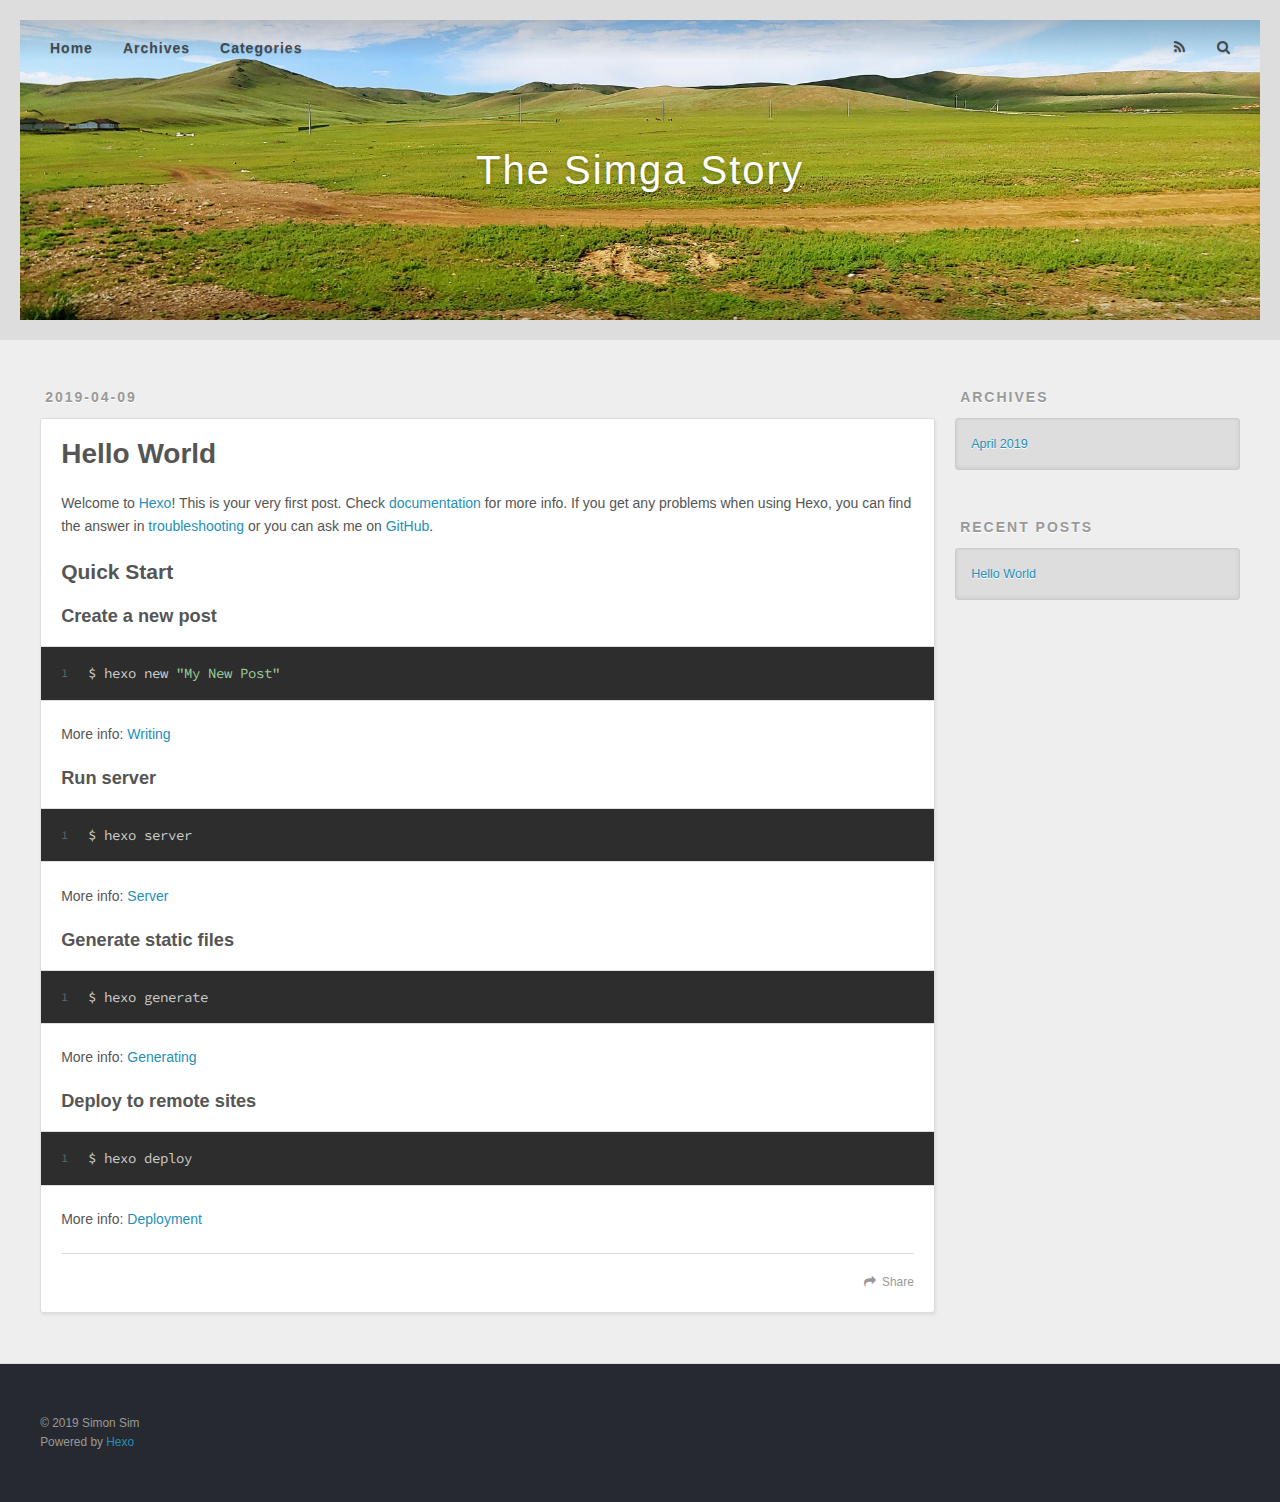
<file: index.html>
<!DOCTYPE html>
<html>
<head><meta name="generator" content="Hexo 3.8.0">
  <meta charset="utf-8">
  

  
  <title>The Simga Story</title>
  <meta name="viewport" content="width=device-width, initial-scale=1, maximum-scale=1">
  <meta name="description" content="설명 없음">
<meta property="og:type" content="website">
<meta property="og:title" content="The Simga Story">
<meta property="og:url" content="https://simhc0714.github.io/index.html">
<meta property="og:site_name" content="The Simga Story">
<meta property="og:description" content="설명 없음">
<meta property="og:locale" content="default">
<meta name="twitter:card" content="summary">
<meta name="twitter:title" content="The Simga Story">
<meta name="twitter:description" content="설명 없음">
  
    <link rel="alternate" href="/atom.xml" title="The Simga Story" type="application/atom+xml">
  
  
    <link rel="icon" href="/favicon.png">
  
  
    <link href="//fonts.googleapis.com/css?family=Source+Code+Pro" rel="stylesheet" type="text/css">
  
  <link rel="stylesheet" href="/css/style.css">
</head>
</html>
<body>
  <div id="container">
    <div id="wrap">
      <header id="header">
  <div id="banner"></div>
  <div id="header-outer" class="outer">
    <div id="header-title" class="inner">
      <h1 id="logo-wrap">
        <a href="/" id="logo">The Simga Story</a>
      </h1>
      
    </div>
    <div id="header-inner" class="inner">
      <nav id="main-nav">
        <a id="main-nav-toggle" class="nav-icon"></a>
        
          <a class="main-nav-link" href="/">Home</a>
        
          <a class="main-nav-link" href="/archives">Archives</a>
        
          <a class="main-nav-link" href="/">Categories</a>
        
      </nav>
      <nav id="sub-nav">
        
          <a id="nav-rss-link" class="nav-icon" href="/atom.xml" title="RSS Feed"></a>
        
        <a id="nav-search-btn" class="nav-icon" title="Search"></a>
      </nav>
      <div id="search-form-wrap">
        <form action="//google.com/search" method="get" accept-charset="UTF-8" class="search-form"><input type="search" name="q" class="search-form-input" placeholder="Search"><button type="submit" class="search-form-submit">&#xF002;</button><input type="hidden" name="sitesearch" value="https://simhc0714.github.io"></form>
      </div>
    </div>
  </div>
</header>
      <div class="outer">
        <section id="main">
  
    <article id="post-hello-world" class="article article-type-post" itemscope itemprop="blogPost">
  <div class="article-meta">
    <a href="/2019/04/09/hello-world/" class="article-date">
  <time datetime="2019-04-09T12:12:04.804Z" itemprop="datePublished">2019-04-09</time>
</a>
    
  </div>
  <div class="article-inner">
    
    
      <header class="article-header">
        
  
    <h1 itemprop="name">
      <a class="article-title" href="/2019/04/09/hello-world/">Hello World</a>
    </h1>
  

      </header>
    
    <div class="article-entry" itemprop="articleBody">
      
        <p>Welcome to <a href="https://hexo.io/" target="_blank" rel="noopener">Hexo</a>! This is your very first post. Check <a href="https://hexo.io/docs/" target="_blank" rel="noopener">documentation</a> for more info. If you get any problems when using Hexo, you can find the answer in <a href="https://hexo.io/docs/troubleshooting.html" target="_blank" rel="noopener">troubleshooting</a> or you can ask me on <a href="https://github.com/hexojs/hexo/issues" target="_blank" rel="noopener">GitHub</a>.</p>
<h2 id="Quick-Start"><a href="#Quick-Start" class="headerlink" title="Quick Start"></a>Quick Start</h2><h3 id="Create-a-new-post"><a href="#Create-a-new-post" class="headerlink" title="Create a new post"></a>Create a new post</h3><figure class="highlight bash"><table><tr><td class="gutter"><pre><span class="line">1</span><br></pre></td><td class="code"><pre><span class="line">$ hexo new <span class="string">"My New Post"</span></span><br></pre></td></tr></table></figure>
<p>More info: <a href="https://hexo.io/docs/writing.html" target="_blank" rel="noopener">Writing</a></p>
<h3 id="Run-server"><a href="#Run-server" class="headerlink" title="Run server"></a>Run server</h3><figure class="highlight bash"><table><tr><td class="gutter"><pre><span class="line">1</span><br></pre></td><td class="code"><pre><span class="line">$ hexo server</span><br></pre></td></tr></table></figure>
<p>More info: <a href="https://hexo.io/docs/server.html" target="_blank" rel="noopener">Server</a></p>
<h3 id="Generate-static-files"><a href="#Generate-static-files" class="headerlink" title="Generate static files"></a>Generate static files</h3><figure class="highlight bash"><table><tr><td class="gutter"><pre><span class="line">1</span><br></pre></td><td class="code"><pre><span class="line">$ hexo generate</span><br></pre></td></tr></table></figure>
<p>More info: <a href="https://hexo.io/docs/generating.html" target="_blank" rel="noopener">Generating</a></p>
<h3 id="Deploy-to-remote-sites"><a href="#Deploy-to-remote-sites" class="headerlink" title="Deploy to remote sites"></a>Deploy to remote sites</h3><figure class="highlight bash"><table><tr><td class="gutter"><pre><span class="line">1</span><br></pre></td><td class="code"><pre><span class="line">$ hexo deploy</span><br></pre></td></tr></table></figure>
<p>More info: <a href="https://hexo.io/docs/deployment.html" target="_blank" rel="noopener">Deployment</a></p>

      
    </div>
    <footer class="article-footer">
      <a data-url="https://simhc0714.github.io/2019/04/09/hello-world/" data-id="cjugyo5ll0000w0rtl2xienkd" class="article-share-link">Share</a>
      
      
    </footer>
  </div>
  
</article>


  


</section>
        
          <aside id="sidebar">
  
    

  
    

  
    
  
    
  <div class="widget-wrap">
    <h3 class="widget-title">Archives</h3>
    <div class="widget">
      <ul class="archive-list"><li class="archive-list-item"><a class="archive-list-link" href="/archives/2019/04/">April 2019</a></li></ul>
    </div>
  </div>


  
    
  <div class="widget-wrap">
    <h3 class="widget-title">Recent Posts</h3>
    <div class="widget">
      <ul>
        
          <li>
            <a href="/2019/04/09/hello-world/">Hello World</a>
          </li>
        
      </ul>
    </div>
  </div>

  
</aside>
        
      </div>
      <footer id="footer">
  
  <div class="outer">
    <div id="footer-info" class="inner">
      &copy; 2019 Simon Sim<br>
      Powered by <a href="http://hexo.io/" target="_blank">Hexo</a>
    </div>
  </div>
</footer>
    </div>
    <nav id="mobile-nav">
  
    <a href="/" class="mobile-nav-link">Home</a>
  
    <a href="/archives" class="mobile-nav-link">Archives</a>
  
    <a href="/" class="mobile-nav-link">Categories</a>
  
</nav>
    

<script src="//ajax.googleapis.com/ajax/libs/jquery/2.0.3/jquery.min.js"></script>


  <link rel="stylesheet" href="/fancybox/jquery.fancybox.css">
  <script src="/fancybox/jquery.fancybox.pack.js"></script>


<script src="/js/script.js"></script>



  </div>
</body>
</html>
</file>
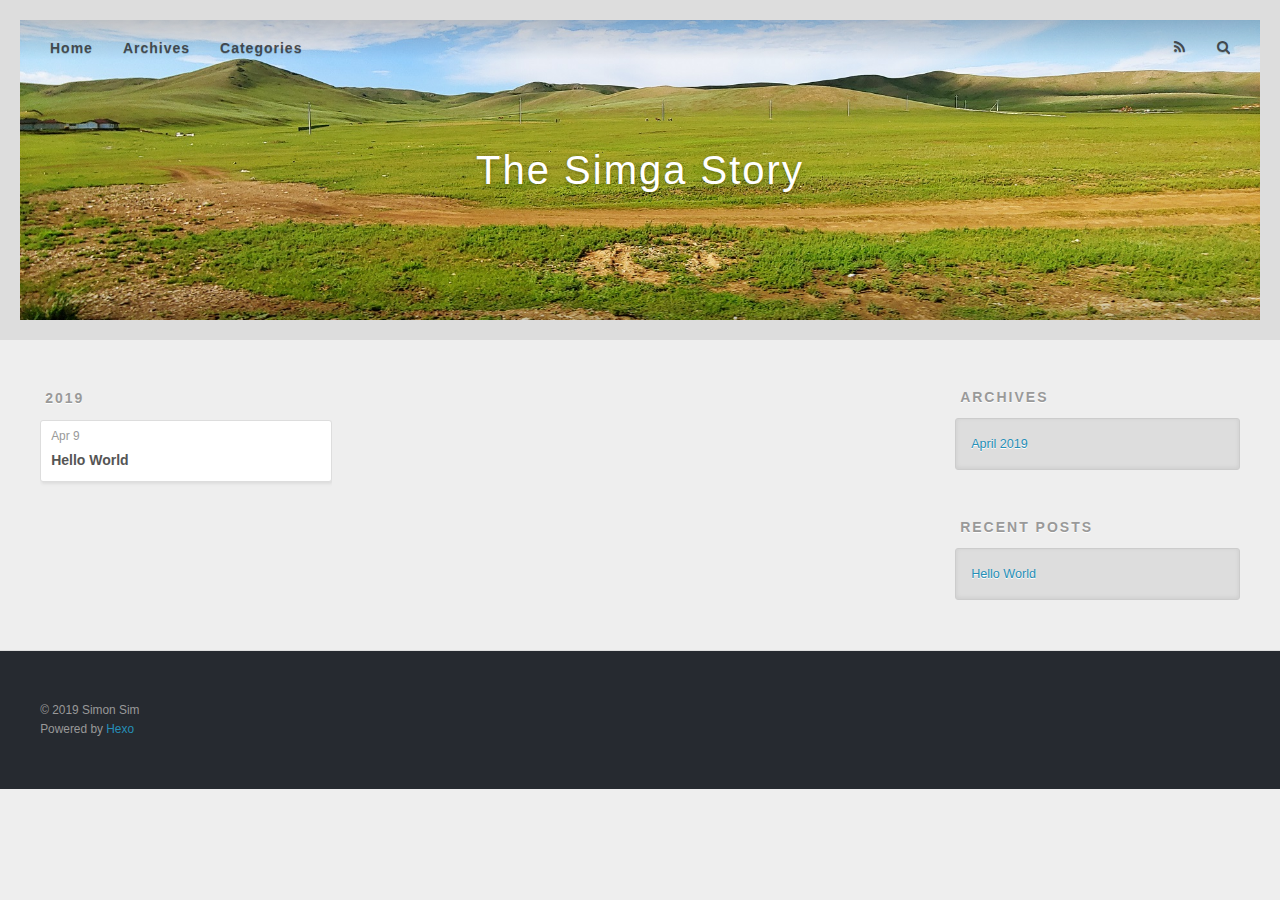
<file: archives/index.html>
<!DOCTYPE html>
<html>
<head><meta name="generator" content="Hexo 3.8.0">
  <meta charset="utf-8">
  

  
  <title>Archives | The Simga Story</title>
  <meta name="viewport" content="width=device-width, initial-scale=1, maximum-scale=1">
  <meta name="description" content="설명 없음">
<meta property="og:type" content="website">
<meta property="og:title" content="The Simga Story">
<meta property="og:url" content="https://simhc0714.github.io/archives/index.html">
<meta property="og:site_name" content="The Simga Story">
<meta property="og:description" content="설명 없음">
<meta property="og:locale" content="default">
<meta name="twitter:card" content="summary">
<meta name="twitter:title" content="The Simga Story">
<meta name="twitter:description" content="설명 없음">
  
    <link rel="alternate" href="/atom.xml" title="The Simga Story" type="application/atom+xml">
  
  
    <link rel="icon" href="/favicon.png">
  
  
    <link href="//fonts.googleapis.com/css?family=Source+Code+Pro" rel="stylesheet" type="text/css">
  
  <link rel="stylesheet" href="/css/style.css">
</head>
</html>
<body>
  <div id="container">
    <div id="wrap">
      <header id="header">
  <div id="banner"></div>
  <div id="header-outer" class="outer">
    <div id="header-title" class="inner">
      <h1 id="logo-wrap">
        <a href="/" id="logo">The Simga Story</a>
      </h1>
      
    </div>
    <div id="header-inner" class="inner">
      <nav id="main-nav">
        <a id="main-nav-toggle" class="nav-icon"></a>
        
          <a class="main-nav-link" href="/">Home</a>
        
          <a class="main-nav-link" href="/archives">Archives</a>
        
          <a class="main-nav-link" href="/">Categories</a>
        
      </nav>
      <nav id="sub-nav">
        
          <a id="nav-rss-link" class="nav-icon" href="/atom.xml" title="RSS Feed"></a>
        
        <a id="nav-search-btn" class="nav-icon" title="Search"></a>
      </nav>
      <div id="search-form-wrap">
        <form action="//google.com/search" method="get" accept-charset="UTF-8" class="search-form"><input type="search" name="q" class="search-form-input" placeholder="Search"><button type="submit" class="search-form-submit">&#xF002;</button><input type="hidden" name="sitesearch" value="https://simhc0714.github.io"></form>
      </div>
    </div>
  </div>
</header>
      <div class="outer">
        <section id="main">
  
  
    
    
      
      
      <section class="archives-wrap">
        <div class="archive-year-wrap">
          <a href="/archives/2019" class="archive-year">2019</a>
        </div>
        <div class="archives">
    
    <article class="archive-article archive-type-post">
  <div class="archive-article-inner">
    <header class="archive-article-header">
      <a href="/2019/04/09/hello-world/" class="archive-article-date">
  <time datetime="2019-04-09T12:12:04.804Z" itemprop="datePublished">Apr 9</time>
</a>
      
  
    <h1 itemprop="name">
      <a class="archive-article-title" href="/2019/04/09/hello-world/">Hello World</a>
    </h1>
  

    </header>
  </div>
</article>
  
  
    </div></section>
  


</section>
        
          <aside id="sidebar">
  
    

  
    

  
    
  
    
  <div class="widget-wrap">
    <h3 class="widget-title">Archives</h3>
    <div class="widget">
      <ul class="archive-list"><li class="archive-list-item"><a class="archive-list-link" href="/archives/2019/04/">April 2019</a></li></ul>
    </div>
  </div>


  
    
  <div class="widget-wrap">
    <h3 class="widget-title">Recent Posts</h3>
    <div class="widget">
      <ul>
        
          <li>
            <a href="/2019/04/09/hello-world/">Hello World</a>
          </li>
        
      </ul>
    </div>
  </div>

  
</aside>
        
      </div>
      <footer id="footer">
  
  <div class="outer">
    <div id="footer-info" class="inner">
      &copy; 2019 Simon Sim<br>
      Powered by <a href="http://hexo.io/" target="_blank">Hexo</a>
    </div>
  </div>
</footer>
    </div>
    <nav id="mobile-nav">
  
    <a href="/" class="mobile-nav-link">Home</a>
  
    <a href="/archives" class="mobile-nav-link">Archives</a>
  
    <a href="/" class="mobile-nav-link">Categories</a>
  
</nav>
    

<script src="//ajax.googleapis.com/ajax/libs/jquery/2.0.3/jquery.min.js"></script>


  <link rel="stylesheet" href="/fancybox/jquery.fancybox.css">
  <script src="/fancybox/jquery.fancybox.pack.js"></script>


<script src="/js/script.js"></script>



  </div>
</body>
</html>
</file>
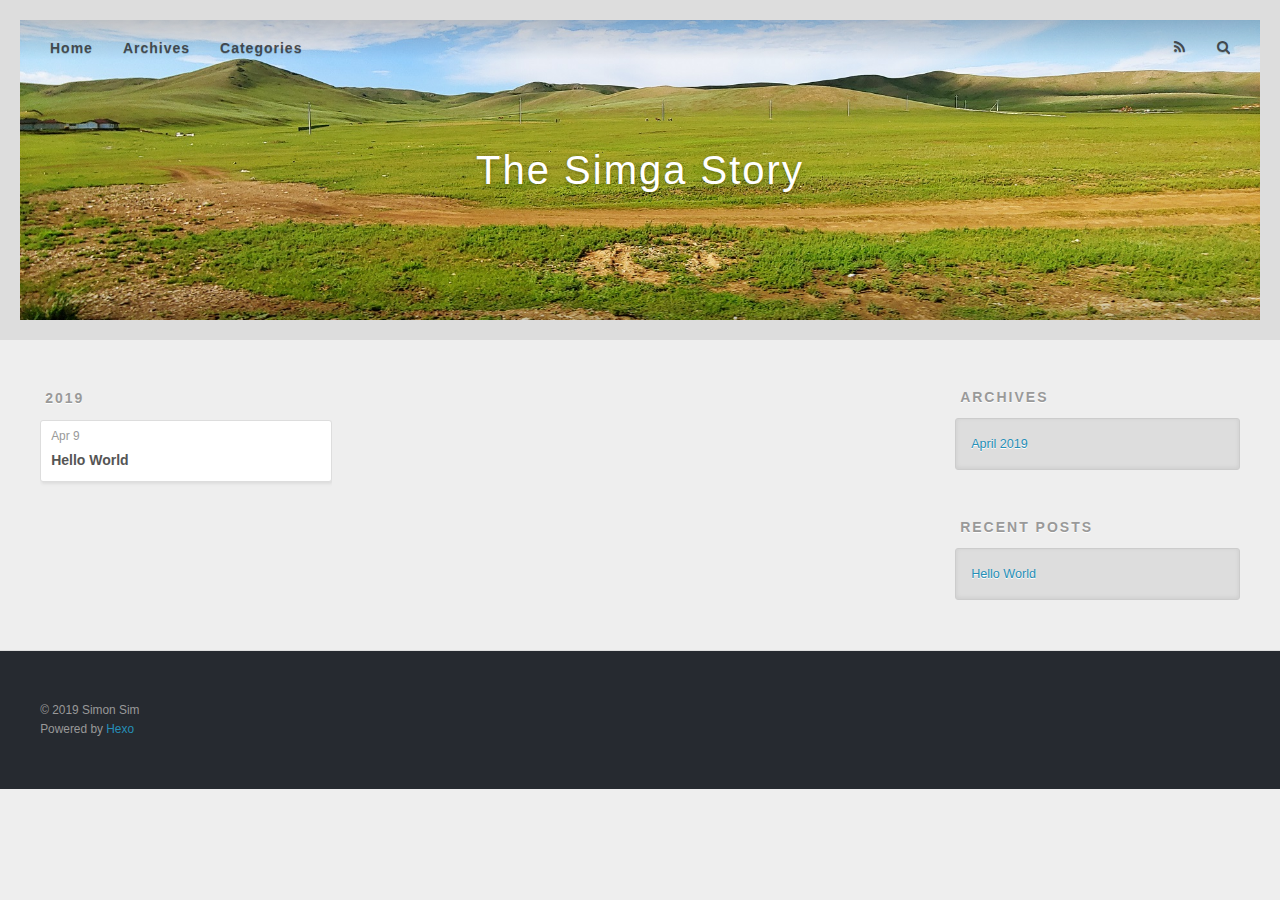
<file: archives/2019/index.html>
<!DOCTYPE html>
<html>
<head><meta name="generator" content="Hexo 3.8.0">
  <meta charset="utf-8">
  

  
  <title>Archives: 2019 | The Simga Story</title>
  <meta name="viewport" content="width=device-width, initial-scale=1, maximum-scale=1">
  <meta name="description" content="설명 없음">
<meta property="og:type" content="website">
<meta property="og:title" content="The Simga Story">
<meta property="og:url" content="https://simhc0714.github.io/archives/2019/index.html">
<meta property="og:site_name" content="The Simga Story">
<meta property="og:description" content="설명 없음">
<meta property="og:locale" content="default">
<meta name="twitter:card" content="summary">
<meta name="twitter:title" content="The Simga Story">
<meta name="twitter:description" content="설명 없음">
  
    <link rel="alternate" href="/atom.xml" title="The Simga Story" type="application/atom+xml">
  
  
    <link rel="icon" href="/favicon.png">
  
  
    <link href="//fonts.googleapis.com/css?family=Source+Code+Pro" rel="stylesheet" type="text/css">
  
  <link rel="stylesheet" href="/css/style.css">
</head>
</html>
<body>
  <div id="container">
    <div id="wrap">
      <header id="header">
  <div id="banner"></div>
  <div id="header-outer" class="outer">
    <div id="header-title" class="inner">
      <h1 id="logo-wrap">
        <a href="/" id="logo">The Simga Story</a>
      </h1>
      
    </div>
    <div id="header-inner" class="inner">
      <nav id="main-nav">
        <a id="main-nav-toggle" class="nav-icon"></a>
        
          <a class="main-nav-link" href="/">Home</a>
        
          <a class="main-nav-link" href="/archives">Archives</a>
        
          <a class="main-nav-link" href="/">Categories</a>
        
      </nav>
      <nav id="sub-nav">
        
          <a id="nav-rss-link" class="nav-icon" href="/atom.xml" title="RSS Feed"></a>
        
        <a id="nav-search-btn" class="nav-icon" title="Search"></a>
      </nav>
      <div id="search-form-wrap">
        <form action="//google.com/search" method="get" accept-charset="UTF-8" class="search-form"><input type="search" name="q" class="search-form-input" placeholder="Search"><button type="submit" class="search-form-submit">&#xF002;</button><input type="hidden" name="sitesearch" value="https://simhc0714.github.io"></form>
      </div>
    </div>
  </div>
</header>
      <div class="outer">
        <section id="main">
  
  
    
    
      
      
      <section class="archives-wrap">
        <div class="archive-year-wrap">
          <a href="/archives/2019" class="archive-year">2019</a>
        </div>
        <div class="archives">
    
    <article class="archive-article archive-type-post">
  <div class="archive-article-inner">
    <header class="archive-article-header">
      <a href="/2019/04/09/hello-world/" class="archive-article-date">
  <time datetime="2019-04-09T12:12:04.804Z" itemprop="datePublished">Apr 9</time>
</a>
      
  
    <h1 itemprop="name">
      <a class="archive-article-title" href="/2019/04/09/hello-world/">Hello World</a>
    </h1>
  

    </header>
  </div>
</article>
  
  
    </div></section>
  


</section>
        
          <aside id="sidebar">
  
    

  
    

  
    
  
    
  <div class="widget-wrap">
    <h3 class="widget-title">Archives</h3>
    <div class="widget">
      <ul class="archive-list"><li class="archive-list-item"><a class="archive-list-link" href="/archives/2019/04/">April 2019</a></li></ul>
    </div>
  </div>


  
    
  <div class="widget-wrap">
    <h3 class="widget-title">Recent Posts</h3>
    <div class="widget">
      <ul>
        
          <li>
            <a href="/2019/04/09/hello-world/">Hello World</a>
          </li>
        
      </ul>
    </div>
  </div>

  
</aside>
        
      </div>
      <footer id="footer">
  
  <div class="outer">
    <div id="footer-info" class="inner">
      &copy; 2019 Simon Sim<br>
      Powered by <a href="http://hexo.io/" target="_blank">Hexo</a>
    </div>
  </div>
</footer>
    </div>
    <nav id="mobile-nav">
  
    <a href="/" class="mobile-nav-link">Home</a>
  
    <a href="/archives" class="mobile-nav-link">Archives</a>
  
    <a href="/" class="mobile-nav-link">Categories</a>
  
</nav>
    

<script src="//ajax.googleapis.com/ajax/libs/jquery/2.0.3/jquery.min.js"></script>


  <link rel="stylesheet" href="/fancybox/jquery.fancybox.css">
  <script src="/fancybox/jquery.fancybox.pack.js"></script>


<script src="/js/script.js"></script>



  </div>
</body>
</html>
</file>
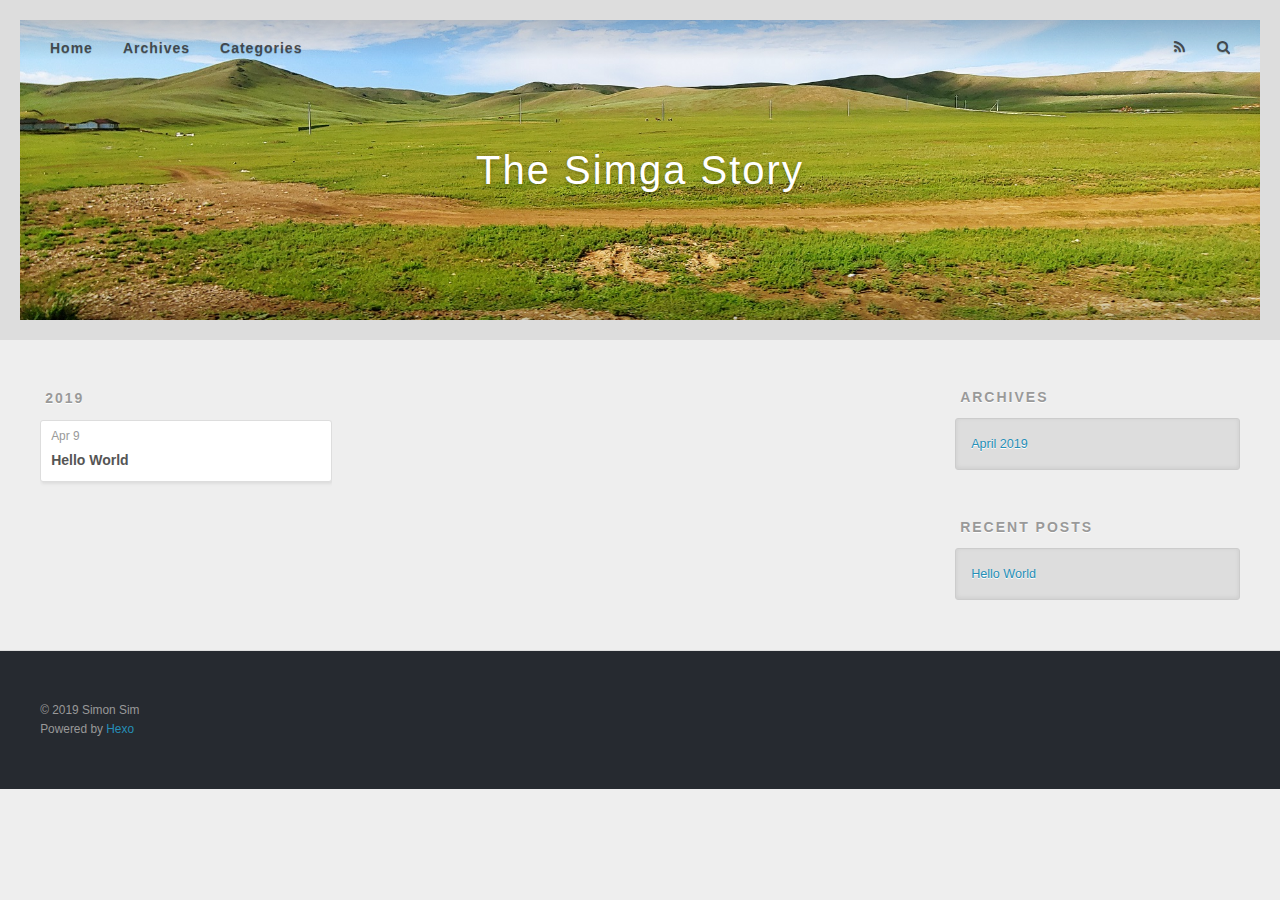
<file: archives/2019/04/index.html>
<!DOCTYPE html>
<html>
<head><meta name="generator" content="Hexo 3.8.0">
  <meta charset="utf-8">
  

  
  <title>Archives: 2019/4 | The Simga Story</title>
  <meta name="viewport" content="width=device-width, initial-scale=1, maximum-scale=1">
  <meta name="description" content="설명 없음">
<meta property="og:type" content="website">
<meta property="og:title" content="The Simga Story">
<meta property="og:url" content="https://simhc0714.github.io/archives/2019/04/index.html">
<meta property="og:site_name" content="The Simga Story">
<meta property="og:description" content="설명 없음">
<meta property="og:locale" content="default">
<meta name="twitter:card" content="summary">
<meta name="twitter:title" content="The Simga Story">
<meta name="twitter:description" content="설명 없음">
  
    <link rel="alternate" href="/atom.xml" title="The Simga Story" type="application/atom+xml">
  
  
    <link rel="icon" href="/favicon.png">
  
  
    <link href="//fonts.googleapis.com/css?family=Source+Code+Pro" rel="stylesheet" type="text/css">
  
  <link rel="stylesheet" href="/css/style.css">
</head>
</html>
<body>
  <div id="container">
    <div id="wrap">
      <header id="header">
  <div id="banner"></div>
  <div id="header-outer" class="outer">
    <div id="header-title" class="inner">
      <h1 id="logo-wrap">
        <a href="/" id="logo">The Simga Story</a>
      </h1>
      
    </div>
    <div id="header-inner" class="inner">
      <nav id="main-nav">
        <a id="main-nav-toggle" class="nav-icon"></a>
        
          <a class="main-nav-link" href="/">Home</a>
        
          <a class="main-nav-link" href="/archives">Archives</a>
        
          <a class="main-nav-link" href="/">Categories</a>
        
      </nav>
      <nav id="sub-nav">
        
          <a id="nav-rss-link" class="nav-icon" href="/atom.xml" title="RSS Feed"></a>
        
        <a id="nav-search-btn" class="nav-icon" title="Search"></a>
      </nav>
      <div id="search-form-wrap">
        <form action="//google.com/search" method="get" accept-charset="UTF-8" class="search-form"><input type="search" name="q" class="search-form-input" placeholder="Search"><button type="submit" class="search-form-submit">&#xF002;</button><input type="hidden" name="sitesearch" value="https://simhc0714.github.io"></form>
      </div>
    </div>
  </div>
</header>
      <div class="outer">
        <section id="main">
  
  
    
    
      
      
      <section class="archives-wrap">
        <div class="archive-year-wrap">
          <a href="/archives/2019" class="archive-year">2019</a>
        </div>
        <div class="archives">
    
    <article class="archive-article archive-type-post">
  <div class="archive-article-inner">
    <header class="archive-article-header">
      <a href="/2019/04/09/hello-world/" class="archive-article-date">
  <time datetime="2019-04-09T12:12:04.804Z" itemprop="datePublished">Apr 9</time>
</a>
      
  
    <h1 itemprop="name">
      <a class="archive-article-title" href="/2019/04/09/hello-world/">Hello World</a>
    </h1>
  

    </header>
  </div>
</article>
  
  
    </div></section>
  


</section>
        
          <aside id="sidebar">
  
    

  
    

  
    
  
    
  <div class="widget-wrap">
    <h3 class="widget-title">Archives</h3>
    <div class="widget">
      <ul class="archive-list"><li class="archive-list-item"><a class="archive-list-link" href="/archives/2019/04/">April 2019</a></li></ul>
    </div>
  </div>


  
    
  <div class="widget-wrap">
    <h3 class="widget-title">Recent Posts</h3>
    <div class="widget">
      <ul>
        
          <li>
            <a href="/2019/04/09/hello-world/">Hello World</a>
          </li>
        
      </ul>
    </div>
  </div>

  
</aside>
        
      </div>
      <footer id="footer">
  
  <div class="outer">
    <div id="footer-info" class="inner">
      &copy; 2019 Simon Sim<br>
      Powered by <a href="http://hexo.io/" target="_blank">Hexo</a>
    </div>
  </div>
</footer>
    </div>
    <nav id="mobile-nav">
  
    <a href="/" class="mobile-nav-link">Home</a>
  
    <a href="/archives" class="mobile-nav-link">Archives</a>
  
    <a href="/" class="mobile-nav-link">Categories</a>
  
</nav>
    

<script src="//ajax.googleapis.com/ajax/libs/jquery/2.0.3/jquery.min.js"></script>


  <link rel="stylesheet" href="/fancybox/jquery.fancybox.css">
  <script src="/fancybox/jquery.fancybox.pack.js"></script>


<script src="/js/script.js"></script>



  </div>
</body>
</html>
</file>
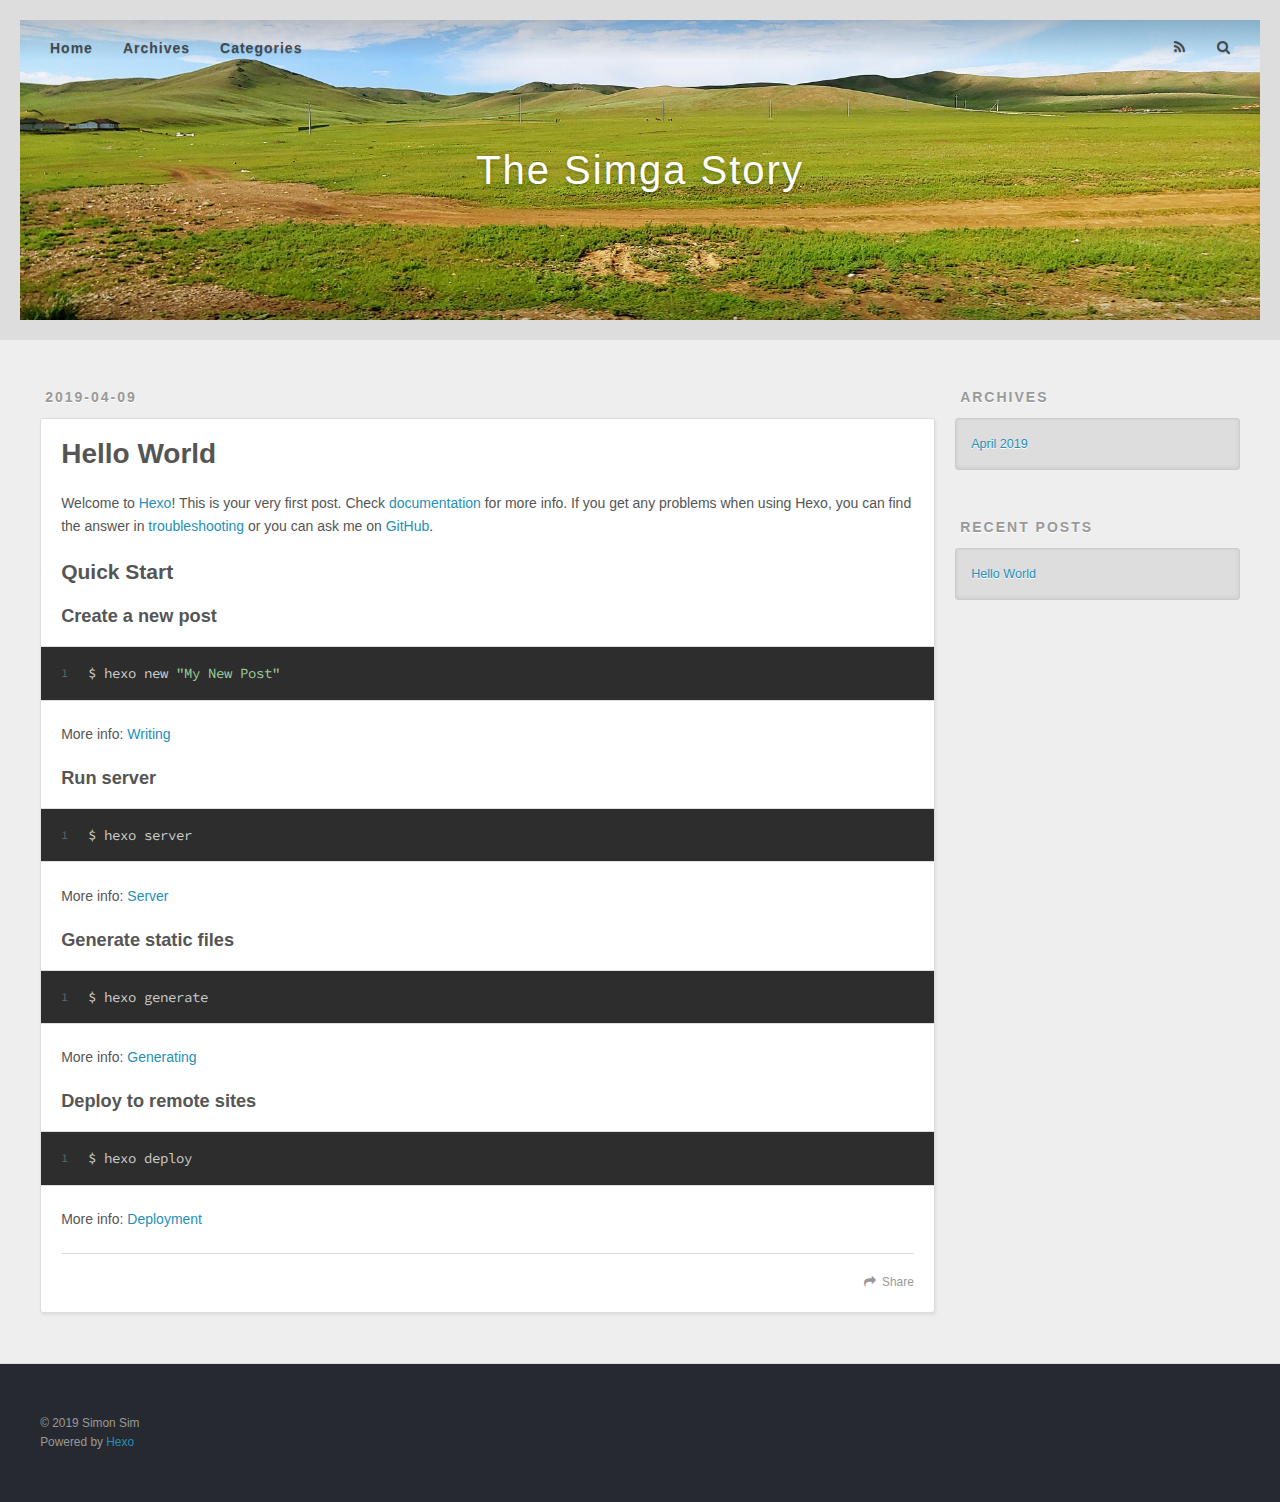
<file: 2019/04/09/hello-world/index.html>
<!DOCTYPE html>
<html>
<head><meta name="generator" content="Hexo 3.8.0">
  <meta charset="utf-8">
  

  
  <title>Hello World | The Simga Story</title>
  <meta name="viewport" content="width=device-width, initial-scale=1, maximum-scale=1">
  <meta name="description" content="Welcome to Hexo! This is your very first post. Check documentation for more info. If you get any problems when using Hexo, you can find the answer in troubleshooting or you can ask me on GitHub. Quick">
<meta property="og:type" content="article">
<meta property="og:title" content="Hello World">
<meta property="og:url" content="https://simhc0714.github.io/2019/04/09/hello-world/index.html">
<meta property="og:site_name" content="The Simga Story">
<meta property="og:description" content="Welcome to Hexo! This is your very first post. Check documentation for more info. If you get any problems when using Hexo, you can find the answer in troubleshooting or you can ask me on GitHub. Quick">
<meta property="og:locale" content="default">
<meta property="og:updated_time" content="2019-04-09T12:12:04.804Z">
<meta name="twitter:card" content="summary">
<meta name="twitter:title" content="Hello World">
<meta name="twitter:description" content="Welcome to Hexo! This is your very first post. Check documentation for more info. If you get any problems when using Hexo, you can find the answer in troubleshooting or you can ask me on GitHub. Quick">
  
    <link rel="alternate" href="/atom.xml" title="The Simga Story" type="application/atom+xml">
  
  
    <link rel="icon" href="/favicon.png">
  
  
    <link href="//fonts.googleapis.com/css?family=Source+Code+Pro" rel="stylesheet" type="text/css">
  
  <link rel="stylesheet" href="/css/style.css">
</head>
</html>
<body>
  <div id="container">
    <div id="wrap">
      <header id="header">
  <div id="banner"></div>
  <div id="header-outer" class="outer">
    <div id="header-title" class="inner">
      <h1 id="logo-wrap">
        <a href="/" id="logo">The Simga Story</a>
      </h1>
      
    </div>
    <div id="header-inner" class="inner">
      <nav id="main-nav">
        <a id="main-nav-toggle" class="nav-icon"></a>
        
          <a class="main-nav-link" href="/">Home</a>
        
          <a class="main-nav-link" href="/archives">Archives</a>
        
          <a class="main-nav-link" href="/">Categories</a>
        
      </nav>
      <nav id="sub-nav">
        
          <a id="nav-rss-link" class="nav-icon" href="/atom.xml" title="RSS Feed"></a>
        
        <a id="nav-search-btn" class="nav-icon" title="Search"></a>
      </nav>
      <div id="search-form-wrap">
        <form action="//google.com/search" method="get" accept-charset="UTF-8" class="search-form"><input type="search" name="q" class="search-form-input" placeholder="Search"><button type="submit" class="search-form-submit">&#xF002;</button><input type="hidden" name="sitesearch" value="https://simhc0714.github.io"></form>
      </div>
    </div>
  </div>
</header>
      <div class="outer">
        <section id="main"><article id="post-hello-world" class="article article-type-post" itemscope itemprop="blogPost">
  <div class="article-meta">
    <a href="/2019/04/09/hello-world/" class="article-date">
  <time datetime="2019-04-09T12:12:04.804Z" itemprop="datePublished">2019-04-09</time>
</a>
    
  </div>
  <div class="article-inner">
    
    
      <header class="article-header">
        
  
    <h1 class="article-title" itemprop="name">
      Hello World
    </h1>
  

      </header>
    
    <div class="article-entry" itemprop="articleBody">
      
        <p>Welcome to <a href="https://hexo.io/" target="_blank" rel="noopener">Hexo</a>! This is your very first post. Check <a href="https://hexo.io/docs/" target="_blank" rel="noopener">documentation</a> for more info. If you get any problems when using Hexo, you can find the answer in <a href="https://hexo.io/docs/troubleshooting.html" target="_blank" rel="noopener">troubleshooting</a> or you can ask me on <a href="https://github.com/hexojs/hexo/issues" target="_blank" rel="noopener">GitHub</a>.</p>
<h2 id="Quick-Start"><a href="#Quick-Start" class="headerlink" title="Quick Start"></a>Quick Start</h2><h3 id="Create-a-new-post"><a href="#Create-a-new-post" class="headerlink" title="Create a new post"></a>Create a new post</h3><figure class="highlight bash"><table><tr><td class="gutter"><pre><span class="line">1</span><br></pre></td><td class="code"><pre><span class="line">$ hexo new <span class="string">"My New Post"</span></span><br></pre></td></tr></table></figure>
<p>More info: <a href="https://hexo.io/docs/writing.html" target="_blank" rel="noopener">Writing</a></p>
<h3 id="Run-server"><a href="#Run-server" class="headerlink" title="Run server"></a>Run server</h3><figure class="highlight bash"><table><tr><td class="gutter"><pre><span class="line">1</span><br></pre></td><td class="code"><pre><span class="line">$ hexo server</span><br></pre></td></tr></table></figure>
<p>More info: <a href="https://hexo.io/docs/server.html" target="_blank" rel="noopener">Server</a></p>
<h3 id="Generate-static-files"><a href="#Generate-static-files" class="headerlink" title="Generate static files"></a>Generate static files</h3><figure class="highlight bash"><table><tr><td class="gutter"><pre><span class="line">1</span><br></pre></td><td class="code"><pre><span class="line">$ hexo generate</span><br></pre></td></tr></table></figure>
<p>More info: <a href="https://hexo.io/docs/generating.html" target="_blank" rel="noopener">Generating</a></p>
<h3 id="Deploy-to-remote-sites"><a href="#Deploy-to-remote-sites" class="headerlink" title="Deploy to remote sites"></a>Deploy to remote sites</h3><figure class="highlight bash"><table><tr><td class="gutter"><pre><span class="line">1</span><br></pre></td><td class="code"><pre><span class="line">$ hexo deploy</span><br></pre></td></tr></table></figure>
<p>More info: <a href="https://hexo.io/docs/deployment.html" target="_blank" rel="noopener">Deployment</a></p>

      
    </div>
    <footer class="article-footer">
      <a data-url="https://simhc0714.github.io/2019/04/09/hello-world/" data-id="cjugyo5ll0000w0rtl2xienkd" class="article-share-link">Share</a>
      
      
    </footer>
  </div>
  
    
  
</article>

</section>
        
          <aside id="sidebar">
  
    

  
    

  
    
  
    
  <div class="widget-wrap">
    <h3 class="widget-title">Archives</h3>
    <div class="widget">
      <ul class="archive-list"><li class="archive-list-item"><a class="archive-list-link" href="/archives/2019/04/">April 2019</a></li></ul>
    </div>
  </div>


  
    
  <div class="widget-wrap">
    <h3 class="widget-title">Recent Posts</h3>
    <div class="widget">
      <ul>
        
          <li>
            <a href="/2019/04/09/hello-world/">Hello World</a>
          </li>
        
      </ul>
    </div>
  </div>

  
</aside>
        
      </div>
      <footer id="footer">
  
  <div class="outer">
    <div id="footer-info" class="inner">
      &copy; 2019 Simon Sim<br>
      Powered by <a href="http://hexo.io/" target="_blank">Hexo</a>
    </div>
  </div>
</footer>
    </div>
    <nav id="mobile-nav">
  
    <a href="/" class="mobile-nav-link">Home</a>
  
    <a href="/archives" class="mobile-nav-link">Archives</a>
  
    <a href="/" class="mobile-nav-link">Categories</a>
  
</nav>
    

<script src="//ajax.googleapis.com/ajax/libs/jquery/2.0.3/jquery.min.js"></script>


  <link rel="stylesheet" href="/fancybox/jquery.fancybox.css">
  <script src="/fancybox/jquery.fancybox.pack.js"></script>


<script src="/js/script.js"></script>



  </div>
</body>
</html>
</file>
<file: css/style.css>
body {
  width: 100%;
}
body:before,
body:after {
  content: "";
  display: table;
}
body:after {
  clear: both;
}
html,
body,
div,
span,
applet,
object,
iframe,
h1,
h2,
h3,
h4,
h5,
h6,
p,
blockquote,
pre,
a,
abbr,
acronym,
address,
big,
cite,
code,
del,
dfn,
em,
img,
ins,
kbd,
q,
s,
samp,
small,
strike,
strong,
sub,
sup,
tt,
var,
dl,
dt,
dd,
ol,
ul,
li,
fieldset,
form,
label,
legend,
table,
caption,
tbody,
tfoot,
thead,
tr,
th,
td {
  margin: 0;
  padding: 0;
  border: 0;
  outline: 0;
  font-weight: inherit;
  font-style: inherit;
  font-family: inherit;
  font-size: 100%;
  vertical-align: baseline;
}
body {
  line-height: 1;
  color: #000;
  background: #fff;
}
ol,
ul {
  list-style: none;
}
table {
  border-collapse: separate;
  border-spacing: 0;
  vertical-align: middle;
}
caption,
th,
td {
  text-align: left;
  font-weight: normal;
  vertical-align: middle;
}
a img {
  border: none;
}
input,
button {
  margin: 0;
  padding: 0;
}
input::-moz-focus-inner,
button::-moz-focus-inner {
  border: 0;
  padding: 0;
}
@font-face {
  font-family: FontAwesome;
  font-style: normal;
  font-weight: normal;
  src: url("fonts/fontawesome-webfont.eot?v=#4.0.3");
  src: url("fonts/fontawesome-webfont.eot?#iefix&v=#4.0.3") format("embedded-opentype"), url("fonts/fontawesome-webfont.woff?v=#4.0.3") format("woff"), url("fonts/fontawesome-webfont.ttf?v=#4.0.3") format("truetype"), url("fonts/fontawesome-webfont.svg#fontawesomeregular?v=#4.0.3") format("svg");
}
html,
body,
#container {
  height: 100%;
}
body {
  background: #eee;
  font: 14px -apple-system, BlinkMacSystemFont, "Segoe UI", "Roboto", "Oxygen", "Ubuntu", "Cantarell", "Fira Sans", "Droid Sans", "Helvetica Neue", sans-serif;
  -webkit-text-size-adjust: 100%;
}
.outer {
  max-width: 1220px;
  margin: 0 auto;
  padding: 0 20px;
}
.outer:before,
.outer:after {
  content: "";
  display: table;
}
.outer:after {
  clear: both;
}
.inner {
  display: inline;
  float: left;
  width: 98.33333333333333%;
  margin: 0 0.833333333333333%;
}
.left,
.alignleft {
  float: left;
}
.right,
.alignright {
  float: right;
}
.clear {
  clear: both;
}
#container {
  position: relative;
}
.mobile-nav-on {
  overflow: hidden;
}
#wrap {
  height: 100%;
  width: 100%;
  position: absolute;
  top: 0;
  left: 0;
  -webkit-transition: 0.2s ease-out;
  -moz-transition: 0.2s ease-out;
  -ms-transition: 0.2s ease-out;
  transition: 0.2s ease-out;
  z-index: 1;
  background: #eee;
}
.mobile-nav-on #wrap {
  left: 280px;
}
@media screen and (min-width: 768px) {
  #main {
    display: inline;
    float: left;
    width: 73.33333333333333%;
    margin: 0 0.833333333333333%;
  }
}
.article-date,
.article-category-link,
.archive-year,
.widget-title {
  text-decoration: none;
  text-transform: uppercase;
  letter-spacing: 2px;
  color: #999;
  margin-bottom: 1em;
  margin-left: 5px;
  line-height: 1em;
  text-shadow: 0 1px #fff;
  font-weight: bold;
}
.article-inner,
.archive-article-inner {
  background: #fff;
  -webkit-box-shadow: 1px 2px 3px #ddd;
  box-shadow: 1px 2px 3px #ddd;
  border: 1px solid #ddd;
  border-radius: 3px;
}
.article-entry h1,
.widget h1 {
  font-size: 2em;
}
.article-entry h2,
.widget h2 {
  font-size: 1.5em;
}
.article-entry h3,
.widget h3 {
  font-size: 1.3em;
}
.article-entry h4,
.widget h4 {
  font-size: 1.2em;
}
.article-entry h5,
.widget h5 {
  font-size: 1em;
}
.article-entry h6,
.widget h6 {
  font-size: 1em;
  color: #999;
}
.article-entry hr,
.widget hr {
  border: 1px dashed #ddd;
}
.article-entry strong,
.widget strong {
  font-weight: bold;
}
.article-entry em,
.widget em,
.article-entry cite,
.widget cite {
  font-style: italic;
}
.article-entry sup,
.widget sup,
.article-entry sub,
.widget sub {
  font-size: 0.75em;
  line-height: 0;
  position: relative;
  vertical-align: baseline;
}
.article-entry sup,
.widget sup {
  top: -0.5em;
}
.article-entry sub,
.widget sub {
  bottom: -0.2em;
}
.article-entry small,
.widget small {
  font-size: 0.85em;
}
.article-entry acronym,
.widget acronym,
.article-entry abbr,
.widget abbr {
  border-bottom: 1px dotted;
}
.article-entry ul,
.widget ul,
.article-entry ol,
.widget ol,
.article-entry dl,
.widget dl {
  margin: 0 20px;
  line-height: 1.6em;
}
.article-entry ul ul,
.widget ul ul,
.article-entry ol ul,
.widget ol ul,
.article-entry ul ol,
.widget ul ol,
.article-entry ol ol,
.widget ol ol {
  margin-top: 0;
  margin-bottom: 0;
}
.article-entry ul,
.widget ul {
  list-style: disc;
}
.article-entry ol,
.widget ol {
  list-style: decimal;
}
.article-entry dt,
.widget dt {
  font-weight: bold;
}
#header {
  height: 300px;
  position: relative;
  border: 20px solid #ddd;
}
#header:before,
#header:after {
  content: "";
  position: absolute;
  left: 0;
  right: 0;
  height: 40px;
}
#header:before {
  top: 0;
  background: -webkit-linear-gradient(rgba(0,0,0,0.2), transparent);
  background: -moz-linear-gradient(rgba(0,0,0,0.2), transparent);
  background: -ms-linear-gradient(rgba(0,0,0,0.2), transparent);
  background: linear-gradient(rgba(0,0,0,0.2), transparent);
}
#header:after {
  bottom: 0;
  background: -webkit-linear-gradient(transparent, rgba(0,0,0,0.2));
  background: -moz-linear-gradient(transparent, rgba(0,0,0,0.2));
  background: -ms-linear-gradient(transparent, rgba(0,0,0,0.2));
  background: linear-gradient(transparent, rgba(0,0,0,0.2));
}
#header-outer {
  height: 100%;
  position: relative;
}
#header-inner {
  position: relative;
  overflow: hidden;
}
#banner {
  position: absolute;
  top: 0;
  left: 0;
  width: 100%;
  height: 100%;
  background: url("images/banner.jpg") center #000;
  -webkit-background-size: cover;
  -moz-background-size: cover;
  background-size: cover;
  z-index: -1;
}
#header-title {
  text-align: center;
  height: 40px;
  position: absolute;
  top: 50%;
  left: 0;
  margin-top: -20px;
}
#logo,
#subtitle {
  text-decoration: none;
  color: #fff;
  font-weight: 300;
  text-shadow: 0 1px 4px rgba(0,0,0,0.3);
}
#logo {
  font-size: 40px;
  line-height: 40px;
  letter-spacing: 2px;
}
#subtitle {
  font-size: 16px;
  line-height: 16px;
  letter-spacing: 1px;
}
#subtitle-wrap {
  margin-top: 16px;
}
#main-nav {
  float: left;
  margin-left: -15px;
}
.nav-icon,
.main-nav-link {
  float: left;
  color: #282828;
  opacity: 0.8;
  text-decoration: none;
  text-shadow: 0 1px rgba(0,0,0,0.2);
  -webkit-transition: opacity 0.4s;
  -moz-transition: opacity 0.4s;
  -ms-transition: opacity 0.4s;
  transition: opacity 0.4s;
  display: block;
  padding: 20px 15px;
}
.nav-icon:hover,
.main-nav-link:hover {
  opacity: 1;
}
.nav-icon {
  font-family: FontAwesome;
  text-align: center;
  font-size: 14px;
  width: 14px;
  height: 14px;
  padding: 20px 15px;
  position: relative;
  cursor: pointer;
}
.main-nav-link {
  font-weight: 650;
  letter-spacing: 1px;
}
@media screen and (max-width: 479px) {
  .main-nav-link {
    display: none;
  }
}
#main-nav-toggle {
  display: none;
}
#main-nav-toggle:before {
  content: "\f0c9";
}
@media screen and (max-width: 479px) {
  #main-nav-toggle {
    display: block;
  }
}
#sub-nav {
  float: right;
  margin-right: -15px;
}
#nav-rss-link:before {
  content: "\f09e";
}
#nav-search-btn:before {
  content: "\f002";
}
#search-form-wrap {
  position: absolute;
  top: 15px;
  width: 150px;
  height: 30px;
  right: -150px;
  opacity: 0;
  -webkit-transition: 0.2s ease-out;
  -moz-transition: 0.2s ease-out;
  -ms-transition: 0.2s ease-out;
  transition: 0.2s ease-out;
}
#search-form-wrap.on {
  opacity: 1;
  right: 0;
}
@media screen and (max-width: 479px) {
  #search-form-wrap {
    width: 100%;
    right: -100%;
  }
}
.search-form {
  position: absolute;
  top: 0;
  left: 0;
  right: 0;
  background: #fff;
  padding: 5px 15px;
  border-radius: 15px;
  -webkit-box-shadow: 0 0 10px rgba(0,0,0,0.3);
  box-shadow: 0 0 10px rgba(0,0,0,0.3);
}
.search-form-input {
  border: none;
  background: none;
  color: #555;
  width: 100%;
  font: 13px -apple-system, BlinkMacSystemFont, "Segoe UI", "Roboto", "Oxygen", "Ubuntu", "Cantarell", "Fira Sans", "Droid Sans", "Helvetica Neue", sans-serif;
  outline: none;
}
.search-form-input::-webkit-search-results-decoration,
.search-form-input::-webkit-search-cancel-button {
  -webkit-appearance: none;
}
.search-form-submit {
  position: absolute;
  top: 50%;
  right: 10px;
  margin-top: -7px;
  font: 13px FontAwesome;
  border: none;
  background: none;
  color: #bbb;
  cursor: pointer;
}
.search-form-submit:hover,
.search-form-submit:focus {
  color: #777;
}
.article {
  margin: 50px 0;
}
.article-inner {
  overflow: hidden;
}
.article-meta:before,
.article-meta:after {
  content: "";
  display: table;
}
.article-meta:after {
  clear: both;
}
.article-date {
  float: left;
}
.article-category {
  float: left;
  line-height: 1em;
  color: #ccc;
  text-shadow: 0 1px #fff;
  margin-left: 8px;
}
.article-category:before {
  content: "\2022";
}
.article-category-link {
  margin: 0 12px 1em;
}
.article-header {
  padding: 20px 20px 0;
}
.article-title {
  text-decoration: none;
  font-size: 2em;
  font-weight: bold;
  color: #555;
  line-height: 1.1em;
  -webkit-transition: color 0.2s;
  -moz-transition: color 0.2s;
  -ms-transition: color 0.2s;
  transition: color 0.2s;
}
a.article-title:hover {
  color: #258fb8;
}
.article-entry {
  color: #555;
  padding: 0 20px;
}
.article-entry:before,
.article-entry:after {
  content: "";
  display: table;
}
.article-entry:after {
  clear: both;
}
.article-entry p,
.article-entry table {
  line-height: 1.6em;
  margin: 1.6em 0;
}
.article-entry h1,
.article-entry h2,
.article-entry h3,
.article-entry h4,
.article-entry h5,
.article-entry h6 {
  font-weight: bold;
}
.article-entry h1,
.article-entry h2,
.article-entry h3,
.article-entry h4,
.article-entry h5,
.article-entry h6 {
  line-height: 1.1em;
  margin: 1.1em 0;
}
.article-entry a {
  color: #258fb8;
  text-decoration: none;
}
.article-entry a:hover {
  text-decoration: underline;
}
.article-entry ul,
.article-entry ol,
.article-entry dl {
  margin-top: 1.6em;
  margin-bottom: 1.6em;
}
.article-entry img,
.article-entry video {
  max-width: 100%;
  height: auto;
  display: block;
  margin: auto;
}
.article-entry iframe {
  border: none;
}
.article-entry table {
  width: 100%;
  border-collapse: collapse;
  border-spacing: 0;
}
.article-entry th {
  font-weight: bold;
  border-bottom: 3px solid #ddd;
  padding-bottom: 0.5em;
}
.article-entry td {
  border-bottom: 1px solid #ddd;
  padding: 10px 0;
}
.article-entry blockquote {
  font-family: Georgia, "Times New Roman", serif;
  font-size: 1.4em;
  margin: 1.6em 20px;
  text-align: center;
}
.article-entry blockquote footer {
  font-size: 14px;
  margin: 1.6em 0;
  font-family: -apple-system, BlinkMacSystemFont, "Segoe UI", "Roboto", "Oxygen", "Ubuntu", "Cantarell", "Fira Sans", "Droid Sans", "Helvetica Neue", sans-serif;
}
.article-entry blockquote footer cite:before {
  content: "—";
  padding: 0 0.5em;
}
.article-entry .pullquote {
  text-align: left;
  width: 45%;
  margin: 0;
}
.article-entry .pullquote.left {
  margin-left: 0.5em;
  margin-right: 1em;
}
.article-entry .pullquote.right {
  margin-right: 0.5em;
  margin-left: 1em;
}
.article-entry .caption {
  color: #999;
  display: block;
  font-size: 0.9em;
  margin-top: 0.5em;
  position: relative;
  text-align: center;
}
.article-entry .video-container {
  position: relative;
  padding-top: 56.25%;
  height: 0;
  overflow: hidden;
}
.article-entry .video-container iframe,
.article-entry .video-container object,
.article-entry .video-container embed {
  position: absolute;
  top: 0;
  left: 0;
  width: 100%;
  height: 100%;
  margin-top: 0;
}
.article-more-link a {
  display: inline-block;
  line-height: 1em;
  padding: 6px 15px;
  border-radius: 15px;
  background: #eee;
  color: #999;
  text-shadow: 0 1px #fff;
  text-decoration: none;
}
.article-more-link a:hover {
  background: #258fb8;
  color: #fff;
  text-decoration: none;
  text-shadow: 0 1px #1e7293;
}
.article-footer {
  font-size: 0.85em;
  line-height: 1.6em;
  border-top: 1px solid #ddd;
  padding-top: 1.6em;
  margin: 0 20px 20px;
}
.article-footer:before,
.article-footer:after {
  content: "";
  display: table;
}
.article-footer:after {
  clear: both;
}
.article-footer a {
  color: #999;
  text-decoration: none;
}
.article-footer a:hover {
  color: #555;
}
.article-tag-list-item {
  float: left;
  margin-right: 10px;
}
.article-tag-list-link:before {
  content: "#";
}
.article-comment-link {
  float: right;
}
.article-comment-link:before {
  content: "\f075";
  font-family: FontAwesome;
  padding-right: 8px;
}
.article-share-link {
  cursor: pointer;
  float: right;
  margin-left: 20px;
}
.article-share-link:before {
  content: "\f064";
  font-family: FontAwesome;
  padding-right: 6px;
}
#article-nav {
  position: relative;
}
#article-nav:before,
#article-nav:after {
  content: "";
  display: table;
}
#article-nav:after {
  clear: both;
}
@media screen and (min-width: 768px) {
  #article-nav {
    margin: 50px 0;
  }
  #article-nav:before {
    width: 8px;
    height: 8px;
    position: absolute;
    top: 50%;
    left: 50%;
    margin-top: -4px;
    margin-left: -4px;
    content: "";
    border-radius: 50%;
    background: #ddd;
    -webkit-box-shadow: 0 1px 2px #fff;
    box-shadow: 0 1px 2px #fff;
  }
}
.article-nav-link-wrap {
  text-decoration: none;
  text-shadow: 0 1px #fff;
  color: #999;
  -webkit-box-sizing: border-box;
  -moz-box-sizing: border-box;
  box-sizing: border-box;
  margin-top: 50px;
  text-align: center;
  display: block;
}
.article-nav-link-wrap:hover {
  color: #555;
}
@media screen and (min-width: 768px) {
  .article-nav-link-wrap {
    width: 50%;
    margin-top: 0;
  }
}
@media screen and (min-width: 768px) {
  #article-nav-newer {
    float: left;
    text-align: right;
    padding-right: 20px;
  }
}
@media screen and (min-width: 768px) {
  #article-nav-older {
    float: right;
    text-align: left;
    padding-left: 20px;
  }
}
.article-nav-caption {
  text-transform: uppercase;
  letter-spacing: 2px;
  color: #ddd;
  line-height: 1em;
  font-weight: bold;
}
#article-nav-newer .article-nav-caption {
  margin-right: -2px;
}
.article-nav-title {
  font-size: 0.85em;
  line-height: 1.6em;
  margin-top: 0.5em;
}
.article-share-box {
  position: absolute;
  display: none;
  background: #fff;
  -webkit-box-shadow: 1px 2px 10px rgba(0,0,0,0.2);
  box-shadow: 1px 2px 10px rgba(0,0,0,0.2);
  border-radius: 3px;
  margin-left: -145px;
  overflow: hidden;
  z-index: 1;
}
.article-share-box.on {
  display: block;
}
.article-share-input {
  width: 100%;
  background: none;
  -webkit-box-sizing: border-box;
  -moz-box-sizing: border-box;
  box-sizing: border-box;
  font: 14px -apple-system, BlinkMacSystemFont, "Segoe UI", "Roboto", "Oxygen", "Ubuntu", "Cantarell", "Fira Sans", "Droid Sans", "Helvetica Neue", sans-serif;
  padding: 0 15px;
  color: #555;
  outline: none;
  border: 1px solid #ddd;
  border-radius: 3px 3px 0 0;
  height: 36px;
  line-height: 36px;
}
.article-share-links {
  background: #eee;
}
.article-share-links:before,
.article-share-links:after {
  content: "";
  display: table;
}
.article-share-links:after {
  clear: both;
}
.article-share-twitter,
.article-share-facebook,
.article-share-pinterest,
.article-share-google {
  width: 50px;
  height: 36px;
  display: block;
  float: left;
  position: relative;
  color: #999;
  text-shadow: 0 1px #fff;
}
.article-share-twitter:before,
.article-share-facebook:before,
.article-share-pinterest:before,
.article-share-google:before {
  font-size: 20px;
  font-family: FontAwesome;
  width: 20px;
  height: 20px;
  position: absolute;
  top: 50%;
  left: 50%;
  margin-top: -10px;
  margin-left: -10px;
  text-align: center;
}
.article-share-twitter:hover,
.article-share-facebook:hover,
.article-share-pinterest:hover,
.article-share-google:hover {
  color: #fff;
}
.article-share-twitter:before {
  content: "\f099";
}
.article-share-twitter:hover {
  background: #00aced;
  text-shadow: 0 1px #008abe;
}
.article-share-facebook:before {
  content: "\f09a";
}
.article-share-facebook:hover {
  background: #3b5998;
  text-shadow: 0 1px #2f477a;
}
.article-share-pinterest:before {
  content: "\f0d2";
}
.article-share-pinterest:hover {
  background: #cb2027;
  text-shadow: 0 1px #a21a1f;
}
.article-share-google:before {
  content: "\f0d5";
}
.article-share-google:hover {
  background: #dd4b39;
  text-shadow: 0 1px #be3221;
}
.article-gallery {
  background: #000;
  position: relative;
}
.article-gallery-photos {
  position: relative;
  overflow: hidden;
}
.article-gallery-img {
  display: none;
  max-width: 100%;
}
.article-gallery-img:first-child {
  display: block;
}
.article-gallery-img.loaded {
  position: absolute;
  display: block;
}
.article-gallery-img img {
  display: block;
  max-width: 100%;
  margin: 0 auto;
}
#comments {
  background: #fff;
  -webkit-box-shadow: 1px 2px 3px #ddd;
  box-shadow: 1px 2px 3px #ddd;
  padding: 20px;
  border: 1px solid #ddd;
  border-radius: 3px;
  margin: 50px 0;
}
#comments a {
  color: #258fb8;
}
.archives-wrap {
  margin: 50px 0;
}
.archives:before,
.archives:after {
  content: "";
  display: table;
}
.archives:after {
  clear: both;
}
.archive-year-wrap {
  margin-bottom: 1em;
}
.archives {
  -webkit-column-gap: 10px;
  -moz-column-gap: 10px;
  column-gap: 10px;
}
@media screen and (min-width: 480px) and (max-width: 767px) {
  .archives {
    -webkit-column-count: 2;
    -moz-column-count: 2;
    column-count: 2;
  }
}
@media screen and (min-width: 768px) {
  .archives {
    -webkit-column-count: 3;
    -moz-column-count: 3;
    column-count: 3;
  }
}
.archive-article {
  -webkit-column-break-inside: avoid;
  page-break-inside: avoid;
  overflow: hidden;
  break-inside: avoid-column;
}
.archive-article-inner {
  padding: 10px;
  margin-bottom: 15px;
}
.archive-article-title {
  text-decoration: none;
  font-weight: bold;
  color: #555;
  -webkit-transition: color 0.2s;
  -moz-transition: color 0.2s;
  -ms-transition: color 0.2s;
  transition: color 0.2s;
  line-height: 1.6em;
}
.archive-article-title:hover {
  color: #258fb8;
}
.archive-article-footer {
  margin-top: 1em;
}
.archive-article-date {
  color: #999;
  text-decoration: none;
  font-size: 0.85em;
  line-height: 1em;
  margin-bottom: 0.5em;
  display: block;
}
#page-nav {
  margin: 50px auto;
  background: #fff;
  -webkit-box-shadow: 1px 2px 3px #ddd;
  box-shadow: 1px 2px 3px #ddd;
  border: 1px solid #ddd;
  border-radius: 3px;
  text-align: center;
  color: #999;
  overflow: hidden;
}
#page-nav:before,
#page-nav:after {
  content: "";
  display: table;
}
#page-nav:after {
  clear: both;
}
#page-nav a,
#page-nav span {
  padding: 10px 20px;
  line-height: 1;
  height: 2ex;
}
#page-nav a {
  color: #999;
  text-decoration: none;
}
#page-nav a:hover {
  background: #999;
  color: #fff;
}
#page-nav .prev {
  float: left;
}
#page-nav .next {
  float: right;
}
#page-nav .page-number {
  display: inline-block;
}
@media screen and (max-width: 479px) {
  #page-nav .page-number {
    display: none;
  }
}
#page-nav .current {
  color: #555;
  font-weight: bold;
}
#page-nav .space {
  color: #ddd;
}
#footer {
  background: #262a30;
  padding: 50px 0;
  border-top: 1px solid #ddd;
  color: #999;
}
#footer a {
  color: #258fb8;
  text-decoration: none;
}
#footer a:hover {
  text-decoration: underline;
}
#footer-info {
  line-height: 1.6em;
  font-size: 0.85em;
}
.article-entry pre,
.article-entry .highlight {
  background: #2d2d2d;
  margin: 0 -20px;
  padding: 15px 20px;
  border-style: solid;
  border-color: #ddd;
  border-width: 1px 0;
  overflow: auto;
  color: #ccc;
  line-height: 22.400000000000002px;
}
.article-entry .highlight .gutter pre,
.article-entry .gist .gist-file .gist-data .line-numbers {
  color: #666;
  font-size: 0.85em;
}
.article-entry pre,
.article-entry code {
  font-family: "Source Code Pro", Consolas, Monaco, Menlo, Consolas, monospace;
}
.article-entry code {
  background: #eee;
  text-shadow: 0 1px #fff;
  padding: 0 0.3em;
}
.article-entry pre code {
  background: none;
  text-shadow: none;
  padding: 0;
}
.article-entry .highlight pre {
  border: none;
  margin: 0;
  padding: 0;
}
.article-entry .highlight table {
  margin: 0;
  width: auto;
}
.article-entry .highlight td {
  border: none;
  padding: 0;
}
.article-entry .highlight figcaption {
  font-size: 0.85em;
  color: #999;
  line-height: 1em;
  margin-bottom: 1em;
}
.article-entry .highlight figcaption:before,
.article-entry .highlight figcaption:after {
  content: "";
  display: table;
}
.article-entry .highlight figcaption:after {
  clear: both;
}
.article-entry .highlight figcaption a {
  float: right;
}
.article-entry .highlight .gutter pre {
  text-align: right;
  padding-right: 20px;
}
.article-entry .highlight .line {
  height: 22.400000000000002px;
}
.article-entry .highlight .line.marked {
  background: #515151;
}
.article-entry .gist {
  margin: 0 -20px;
  border-style: solid;
  border-color: #ddd;
  border-width: 1px 0;
  background: #2d2d2d;
  padding: 15px 20px 15px 0;
}
.article-entry .gist .gist-file {
  border: none;
  font-family: "Source Code Pro", Consolas, Monaco, Menlo, Consolas, monospace;
  margin: 0;
}
.article-entry .gist .gist-file .gist-data {
  background: none;
  border: none;
}
.article-entry .gist .gist-file .gist-data .line-numbers {
  background: none;
  border: none;
  padding: 0 20px 0 0;
}
.article-entry .gist .gist-file .gist-data .line-data {
  padding: 0 !important;
}
.article-entry .gist .gist-file .highlight {
  margin: 0;
  padding: 0;
  border: none;
}
.article-entry .gist .gist-file .gist-meta {
  background: #2d2d2d;
  color: #999;
  font: 0.85em -apple-system, BlinkMacSystemFont, "Segoe UI", "Roboto", "Oxygen", "Ubuntu", "Cantarell", "Fira Sans", "Droid Sans", "Helvetica Neue", sans-serif;
  text-shadow: 0 0;
  padding: 0;
  margin-top: 1em;
  margin-left: 20px;
}
.article-entry .gist .gist-file .gist-meta a {
  color: #258fb8;
  font-weight: normal;
}
.article-entry .gist .gist-file .gist-meta a:hover {
  text-decoration: underline;
}
pre .comment,
pre .title {
  color: #999;
}
pre .variable,
pre .attribute,
pre .tag,
pre .regexp,
pre .ruby .constant,
pre .xml .tag .title,
pre .xml .pi,
pre .xml .doctype,
pre .html .doctype,
pre .css .id,
pre .css .class,
pre .css .pseudo {
  color: #f2777a;
}
pre .number,
pre .preprocessor,
pre .built_in,
pre .literal,
pre .params,
pre .constant {
  color: #f99157;
}
pre .class,
pre .ruby .class .title,
pre .css .rules .attribute {
  color: #9c9;
}
pre .string,
pre .value,
pre .inheritance,
pre .header,
pre .ruby .symbol,
pre .xml .cdata {
  color: #9c9;
}
pre .css .hexcolor {
  color: #6cc;
}
pre .function,
pre .python .decorator,
pre .python .title,
pre .ruby .function .title,
pre .ruby .title .keyword,
pre .perl .sub,
pre .javascript .title,
pre .coffeescript .title {
  color: #69c;
}
pre .keyword,
pre .javascript .function {
  color: #c9c;
}
@media screen and (max-width: 479px) {
  #mobile-nav {
    position: absolute;
    top: 0;
    left: 0;
    width: 280px;
    height: 100%;
    background: #191919;
    border-right: 1px solid #fff;
  }
}
@media screen and (max-width: 479px) {
  .mobile-nav-link {
    display: block;
    color: #999;
    text-decoration: none;
    padding: 15px 20px;
    font-weight: bold;
  }
  .mobile-nav-link:hover {
    color: #fff;
  }
}
@media screen and (min-width: 768px) {
  #sidebar {
    display: inline;
    float: left;
    width: 23.333333333333332%;
    margin: 0 0.833333333333333%;
  }
}
.widget-wrap {
  margin: 50px 0;
}
.widget {
  color: #777;
  text-shadow: 0 1px #fff;
  background: #ddd;
  -webkit-box-shadow: 0 -1px 4px #ccc inset;
  box-shadow: 0 -1px 4px #ccc inset;
  border: 1px solid #ccc;
  padding: 15px;
  border-radius: 3px;
}
.widget a {
  color: #258fb8;
  text-decoration: none;
}
.widget a:hover {
  text-decoration: underline;
}
.widget ul ul,
.widget ol ul,
.widget dl ul,
.widget ul ol,
.widget ol ol,
.widget dl ol,
.widget ul dl,
.widget ol dl,
.widget dl dl {
  margin-left: 15px;
  list-style: disc;
}
.widget {
  line-height: 1.6em;
  word-wrap: break-word;
  font-size: 0.9em;
}
.widget ul,
.widget ol {
  list-style: none;
  margin: 0;
}
.widget ul ul,
.widget ol ul,
.widget ul ol,
.widget ol ol {
  margin: 0 20px;
}
.widget ul ul,
.widget ol ul {
  list-style: disc;
}
.widget ul ol,
.widget ol ol {
  list-style: decimal;
}
.category-list-count,
.tag-list-count,
.archive-list-count {
  padding-left: 5px;
  color: #999;
  font-size: 0.85em;
}
.category-list-count:before,
.tag-list-count:before,
.archive-list-count:before {
  content: "(";
}
.category-list-count:after,
.tag-list-count:after,
.archive-list-count:after {
  content: ")";
}
.tagcloud a {
  margin-right: 5px;
  display: inline-block;
}
</file>
